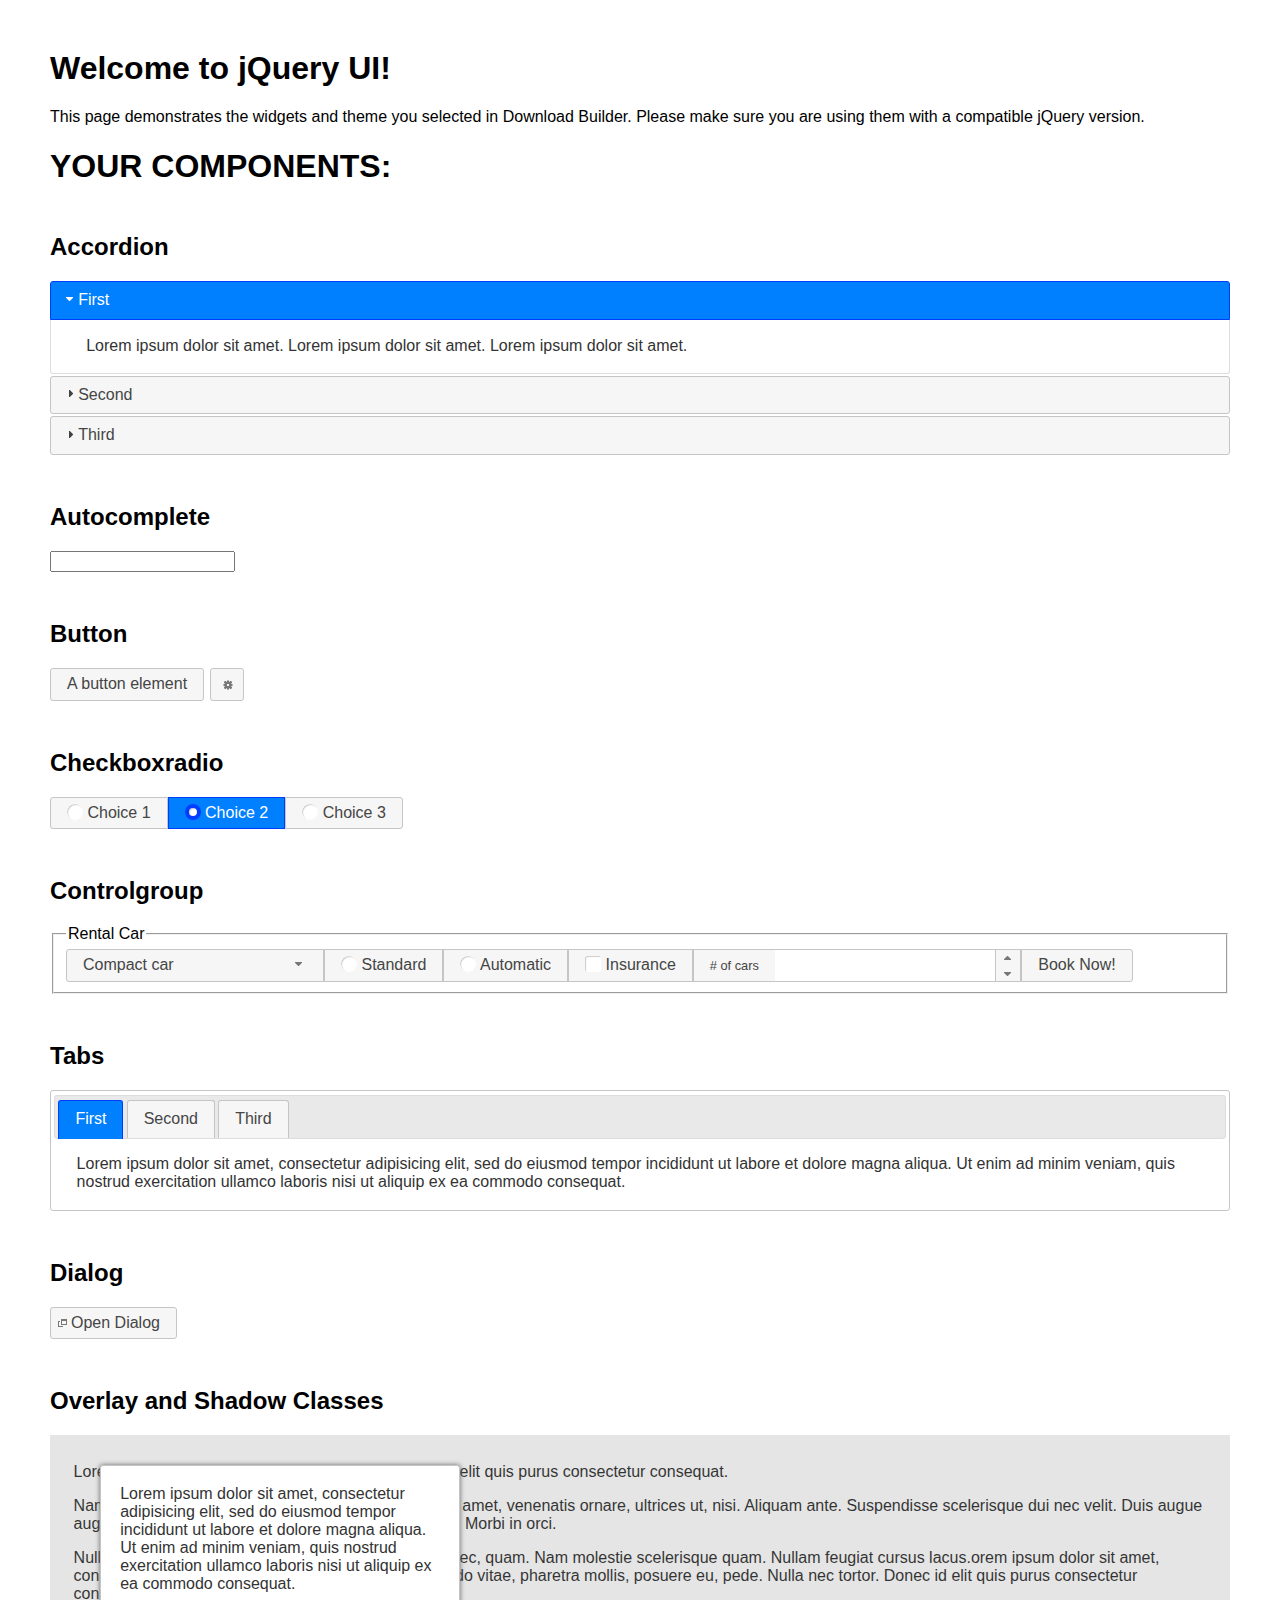
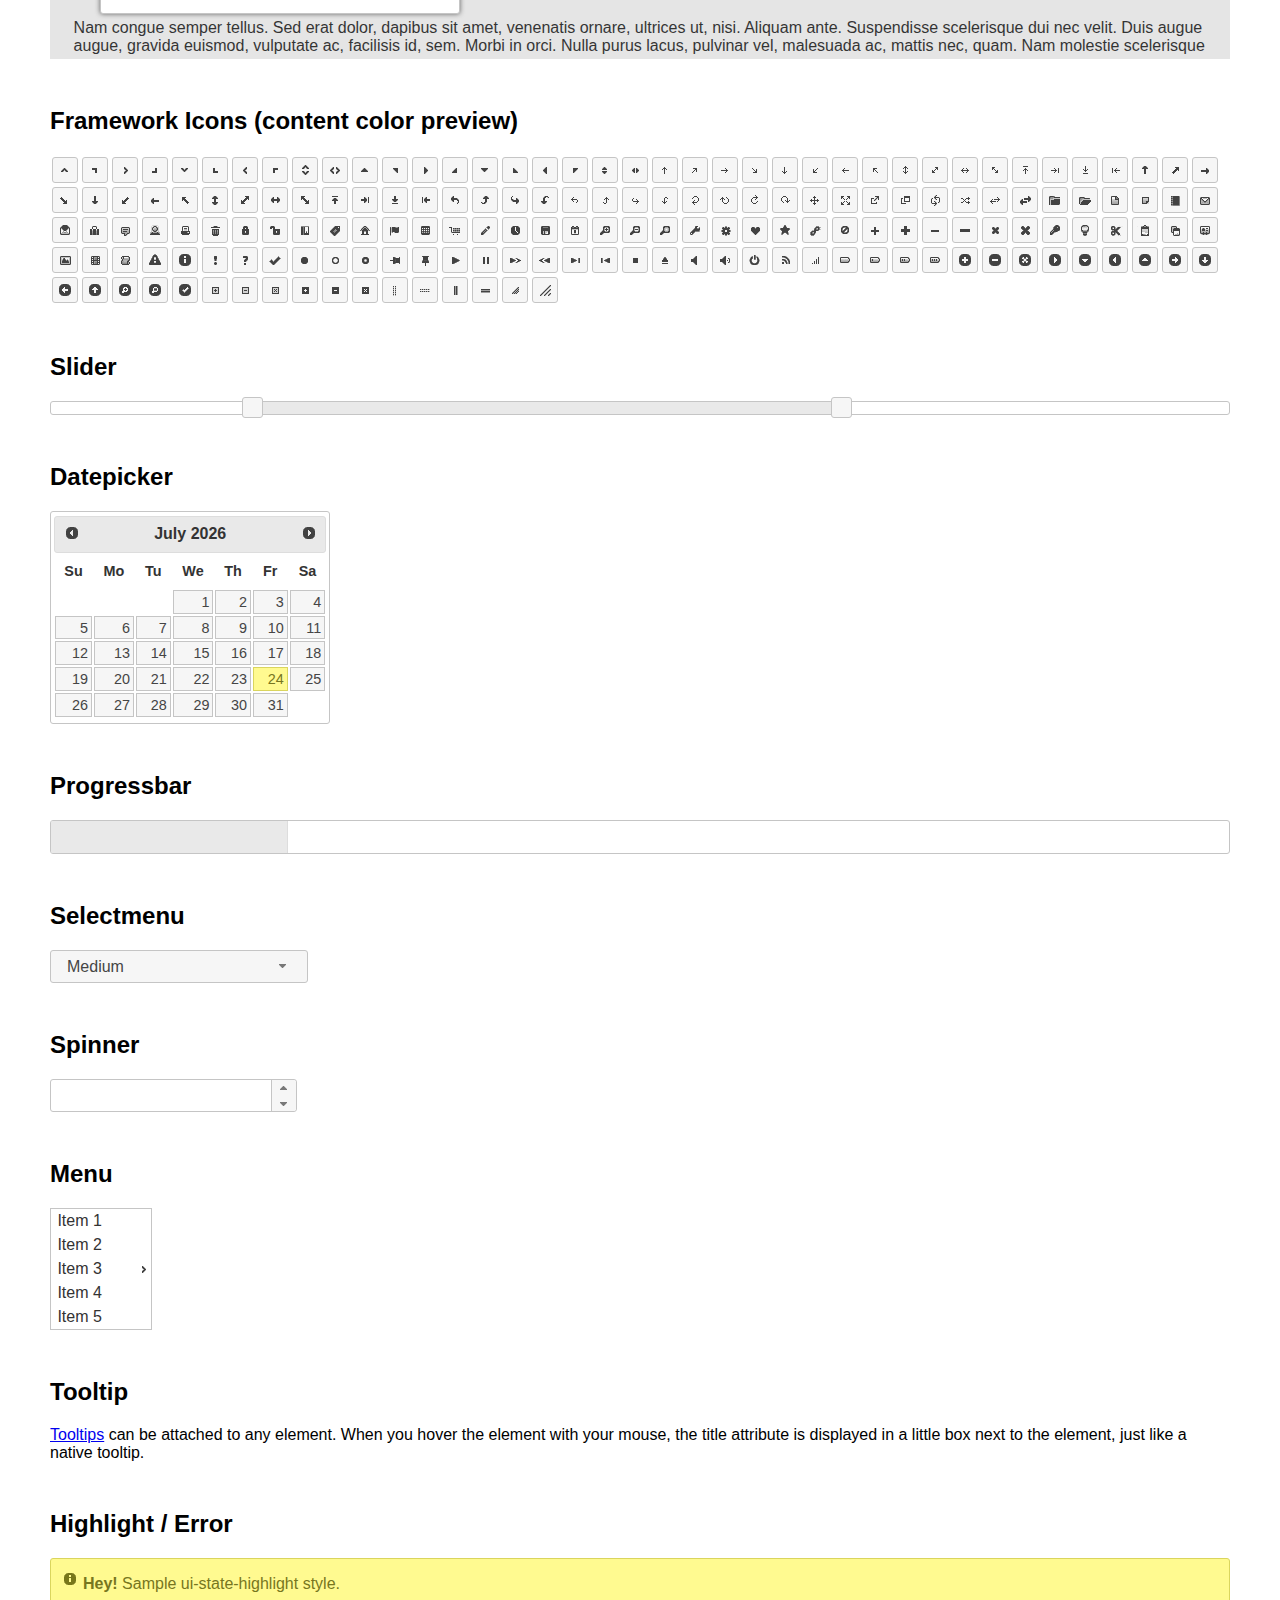
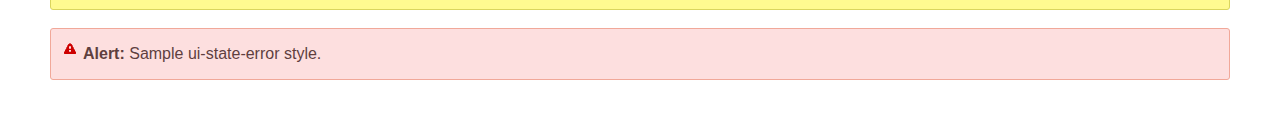
<file: jqGrid/css/jquery-ui-1.12.1.custom/index.html>
<!doctype html>
<html lang="us">
<head>
	<meta charset="utf-8">
	<title>jQuery UI Example Page</title>
	<link href="jquery-ui.css" rel="stylesheet">
	<style>
	body{
		font-family: "Trebuchet MS", sans-serif;
		margin: 50px;
	}
	.demoHeaders {
		margin-top: 2em;
	}
	#dialog-link {
		padding: .4em 1em .4em 20px;
		text-decoration: none;
		position: relative;
	}
	#dialog-link span.ui-icon {
		margin: 0 5px 0 0;
		position: absolute;
		left: .2em;
		top: 50%;
		margin-top: -8px;
	}
	#icons {
		margin: 0;
		padding: 0;
	}
	#icons li {
		margin: 2px;
		position: relative;
		padding: 4px 0;
		cursor: pointer;
		float: left;
		list-style: none;
	}
	#icons span.ui-icon {
		float: left;
		margin: 0 4px;
	}
	.fakewindowcontain .ui-widget-overlay {
		position: absolute;
	}
	select {
		width: 200px;
	}
	</style>
</head>
<body>

<h1>Welcome to jQuery UI!</h1>

<div class="ui-widget">
	<p>This page demonstrates the widgets and theme you selected in Download Builder. Please make sure you are using them with a compatible jQuery version.</p>
</div>

<h1>YOUR COMPONENTS:</h1>

<!-- Accordion -->
<h2 class="demoHeaders">Accordion</h2>
<div id="accordion">
	<h3>First</h3>
	<div>Lorem ipsum dolor sit amet. Lorem ipsum dolor sit amet. Lorem ipsum dolor sit amet.</div>
	<h3>Second</h3>
	<div>Phasellus mattis tincidunt nibh.</div>
	<h3>Third</h3>
	<div>Nam dui erat, auctor a, dignissim quis.</div>
</div>

<!-- Autocomplete -->
<h2 class="demoHeaders">Autocomplete</h2>
<div>
	<input id="autocomplete" title="type &quot;a&quot;">
</div>

<!-- Button -->
<h2 class="demoHeaders">Button</h2>
<button id="button">A button element</button>
<button id="button-icon">An icon-only button</button>

<!-- Checkboxradio -->
<h2 class="demoHeaders">Checkboxradio</h2>
<form style="margin-top: 1em;">
	<div id="radioset">
		<input type="radio" id="radio1" name="radio"><label for="radio1">Choice 1</label>
		<input type="radio" id="radio2" name="radio" checked="checked"><label for="radio2">Choice 2</label>
		<input type="radio" id="radio3" name="radio"><label for="radio3">Choice 3</label>
	</div>
</form>

<!-- Controlgroup -->
<h2 class="demoHeaders">Controlgroup</h2>
<fieldset>
	<legend>Rental Car</legend>
	<div id="controlgroup">
		<select id="car-type">
			<option>Compact car</option>
			<option>Midsize car</option>
			<option>Full size car</option>
			<option>SUV</option>
			<option>Luxury</option>
			<option>Truck</option>
			<option>Van</option>
		</select>
		<label for="transmission-standard">Standard</label>
		<input type="radio" name="transmission" id="transmission-standard">
		<label for="transmission-automatic">Automatic</label>
		<input type="radio" name="transmission" id="transmission-automatic">
		<label for="insurance">Insurance</label>
		<input type="checkbox" name="insurance" id="insurance">
		<label for="horizontal-spinner" class="ui-controlgroup-label"># of cars</label>
		<input id="horizontal-spinner" class="ui-spinner-input">
		<button>Book Now!</button>
	</div>
</fieldset>

<!-- Tabs -->
<h2 class="demoHeaders">Tabs</h2>
<div id="tabs">
	<ul>
		<li><a href="#tabs-1">First</a></li>
		<li><a href="#tabs-2">Second</a></li>
		<li><a href="#tabs-3">Third</a></li>
	</ul>
	<div id="tabs-1">Lorem ipsum dolor sit amet, consectetur adipisicing elit, sed do eiusmod tempor incididunt ut labore et dolore magna aliqua. Ut enim ad minim veniam, quis nostrud exercitation ullamco laboris nisi ut aliquip ex ea commodo consequat.</div>
	<div id="tabs-2">Phasellus mattis tincidunt nibh. Cras orci urna, blandit id, pretium vel, aliquet ornare, felis. Maecenas scelerisque sem non nisl. Fusce sed lorem in enim dictum bibendum.</div>
	<div id="tabs-3">Nam dui erat, auctor a, dignissim quis, sollicitudin eu, felis. Pellentesque nisi urna, interdum eget, sagittis et, consequat vestibulum, lacus. Mauris porttitor ullamcorper augue.</div>
</div>

<h2 class="demoHeaders">Dialog</h2>
<p>
	<button id="dialog-link" class="ui-button ui-corner-all ui-widget">
		<span class="ui-icon ui-icon-newwin"></span>Open Dialog
	</button>
</p>

<h2 class="demoHeaders">Overlay and Shadow Classes</h2>
<div style="position: relative; width: 96%; height: 200px; padding:1% 2%; overflow:hidden;" class="fakewindowcontain">
	<p>Lorem ipsum dolor sit amet,  Nulla nec tortor. Donec id elit quis purus consectetur consequat. </p><p>Nam congue semper tellus. Sed erat dolor, dapibus sit amet, venenatis ornare, ultrices ut, nisi. Aliquam ante. Suspendisse scelerisque dui nec velit. Duis augue augue, gravida euismod, vulputate ac, facilisis id, sem. Morbi in orci. </p><p>Nulla purus lacus, pulvinar vel, malesuada ac, mattis nec, quam. Nam molestie scelerisque quam. Nullam feugiat cursus lacus.orem ipsum dolor sit amet, consectetur adipiscing elit. Donec libero risus, commodo vitae, pharetra mollis, posuere eu, pede. Nulla nec tortor. Donec id elit quis purus consectetur consequat. </p><p>Nam congue semper tellus. Sed erat dolor, dapibus sit amet, venenatis ornare, ultrices ut, nisi. Aliquam ante. Suspendisse scelerisque dui nec velit. Duis augue augue, gravida euismod, vulputate ac, facilisis id, sem. Morbi in orci. Nulla purus lacus, pulvinar vel, malesuada ac, mattis nec, quam. Nam molestie scelerisque quam. </p><p>Nullam feugiat cursus lacus.orem ipsum dolor sit amet, consectetur adipiscing elit. Donec libero risus, commodo vitae, pharetra mollis, posuere eu, pede. Nulla nec tortor. Donec id elit quis purus consectetur consequat. Nam congue semper tellus. Sed erat dolor, dapibus sit amet, venenatis ornare, ultrices ut, nisi. Aliquam ante. </p><p>Suspendisse scelerisque dui nec velit. Duis augue augue, gravida euismod, vulputate ac, facilisis id, sem. Morbi in orci. Nulla purus lacus, pulvinar vel, malesuada ac, mattis nec, quam. Nam molestie scelerisque quam. Nullam feugiat cursus lacus.orem ipsum dolor sit amet, consectetur adipiscing elit. Donec libero risus, commodo vitae, pharetra mollis, posuere eu, pede. Nulla nec tortor. Donec id elit quis purus consectetur consequat. Nam congue semper tellus. Sed erat dolor, dapibus sit amet, venenatis ornare, ultrices ut, nisi. </p>

	<!-- ui-dialog -->
	<div class="ui-widget-overlay ui-front"></div>
	<div style="position: absolute; width: 320px; left: 50px; top: 30px; padding: 1.2em" class="ui-widget ui-front ui-widget-content ui-corner-all ui-widget-shadow">
		Lorem ipsum dolor sit amet, consectetur adipisicing elit, sed do eiusmod tempor incididunt ut labore et dolore magna aliqua. Ut enim ad minim veniam, quis nostrud exercitation ullamco laboris nisi ut aliquip ex ea commodo consequat.
	</div>

</div>

<!-- ui-dialog -->
<div id="dialog" title="Dialog Title">
	<p>Lorem ipsum dolor sit amet, consectetur adipisicing elit, sed do eiusmod tempor incididunt ut labore et dolore magna aliqua. Ut enim ad minim veniam, quis nostrud exercitation ullamco laboris nisi ut aliquip ex ea commodo consequat.</p>
</div>


<h2 class="demoHeaders">Framework Icons (content color preview)</h2>
<ul id="icons" class="ui-widget ui-helper-clearfix">
	<li class="ui-state-default ui-corner-all" title=".ui-icon-caret-1-n"><span class="ui-icon ui-icon-caret-1-n"></span></li>
	<li class="ui-state-default ui-corner-all" title=".ui-icon-caret-1-ne"><span class="ui-icon ui-icon-caret-1-ne"></span></li>
	<li class="ui-state-default ui-corner-all" title=".ui-icon-caret-1-e"><span class="ui-icon ui-icon-caret-1-e"></span></li>
	<li class="ui-state-default ui-corner-all" title=".ui-icon-caret-1-se"><span class="ui-icon ui-icon-caret-1-se"></span></li>
	<li class="ui-state-default ui-corner-all" title=".ui-icon-caret-1-s"><span class="ui-icon ui-icon-caret-1-s"></span></li>
	<li class="ui-state-default ui-corner-all" title=".ui-icon-caret-1-sw"><span class="ui-icon ui-icon-caret-1-sw"></span></li>
	<li class="ui-state-default ui-corner-all" title=".ui-icon-caret-1-w"><span class="ui-icon ui-icon-caret-1-w"></span></li>
	<li class="ui-state-default ui-corner-all" title=".ui-icon-caret-1-nw"><span class="ui-icon ui-icon-caret-1-nw"></span></li>
	<li class="ui-state-default ui-corner-all" title=".ui-icon-caret-2-n-s"><span class="ui-icon ui-icon-caret-2-n-s"></span></li>
	<li class="ui-state-default ui-corner-all" title=".ui-icon-caret-2-e-w"><span class="ui-icon ui-icon-caret-2-e-w"></span></li>
	<li class="ui-state-default ui-corner-all" title=".ui-icon-triangle-1-n"><span class="ui-icon ui-icon-triangle-1-n"></span></li>
	<li class="ui-state-default ui-corner-all" title=".ui-icon-triangle-1-ne"><span class="ui-icon ui-icon-triangle-1-ne"></span></li>
	<li class="ui-state-default ui-corner-all" title=".ui-icon-triangle-1-e"><span class="ui-icon ui-icon-triangle-1-e"></span></li>
	<li class="ui-state-default ui-corner-all" title=".ui-icon-triangle-1-se"><span class="ui-icon ui-icon-triangle-1-se"></span></li>
	<li class="ui-state-default ui-corner-all" title=".ui-icon-triangle-1-s"><span class="ui-icon ui-icon-triangle-1-s"></span></li>
	<li class="ui-state-default ui-corner-all" title=".ui-icon-triangle-1-sw"><span class="ui-icon ui-icon-triangle-1-sw"></span></li>
	<li class="ui-state-default ui-corner-all" title=".ui-icon-triangle-1-w"><span class="ui-icon ui-icon-triangle-1-w"></span></li>
	<li class="ui-state-default ui-corner-all" title=".ui-icon-triangle-1-nw"><span class="ui-icon ui-icon-triangle-1-nw"></span></li>
	<li class="ui-state-default ui-corner-all" title=".ui-icon-triangle-2-n-s"><span class="ui-icon ui-icon-triangle-2-n-s"></span></li>
	<li class="ui-state-default ui-corner-all" title=".ui-icon-triangle-2-e-w"><span class="ui-icon ui-icon-triangle-2-e-w"></span></li>
	<li class="ui-state-default ui-corner-all" title=".ui-icon-arrow-1-n"><span class="ui-icon ui-icon-arrow-1-n"></span></li>
	<li class="ui-state-default ui-corner-all" title=".ui-icon-arrow-1-ne"><span class="ui-icon ui-icon-arrow-1-ne"></span></li>
	<li class="ui-state-default ui-corner-all" title=".ui-icon-arrow-1-e"><span class="ui-icon ui-icon-arrow-1-e"></span></li>
	<li class="ui-state-default ui-corner-all" title=".ui-icon-arrow-1-se"><span class="ui-icon ui-icon-arrow-1-se"></span></li>
	<li class="ui-state-default ui-corner-all" title=".ui-icon-arrow-1-s"><span class="ui-icon ui-icon-arrow-1-s"></span></li>
	<li class="ui-state-default ui-corner-all" title=".ui-icon-arrow-1-sw"><span class="ui-icon ui-icon-arrow-1-sw"></span></li>
	<li class="ui-state-default ui-corner-all" title=".ui-icon-arrow-1-w"><span class="ui-icon ui-icon-arrow-1-w"></span></li>
	<li class="ui-state-default ui-corner-all" title=".ui-icon-arrow-1-nw"><span class="ui-icon ui-icon-arrow-1-nw"></span></li>
	<li class="ui-state-default ui-corner-all" title=".ui-icon-arrow-2-n-s"><span class="ui-icon ui-icon-arrow-2-n-s"></span></li>
	<li class="ui-state-default ui-corner-all" title=".ui-icon-arrow-2-ne-sw"><span class="ui-icon ui-icon-arrow-2-ne-sw"></span></li>
	<li class="ui-state-default ui-corner-all" title=".ui-icon-arrow-2-e-w"><span class="ui-icon ui-icon-arrow-2-e-w"></span></li>
	<li class="ui-state-default ui-corner-all" title=".ui-icon-arrow-2-se-nw"><span class="ui-icon ui-icon-arrow-2-se-nw"></span></li>
	<li class="ui-state-default ui-corner-all" title=".ui-icon-arrowstop-1-n"><span class="ui-icon ui-icon-arrowstop-1-n"></span></li>
	<li class="ui-state-default ui-corner-all" title=".ui-icon-arrowstop-1-e"><span class="ui-icon ui-icon-arrowstop-1-e"></span></li>
	<li class="ui-state-default ui-corner-all" title=".ui-icon-arrowstop-1-s"><span class="ui-icon ui-icon-arrowstop-1-s"></span></li>
	<li class="ui-state-default ui-corner-all" title=".ui-icon-arrowstop-1-w"><span class="ui-icon ui-icon-arrowstop-1-w"></span></li>
	<li class="ui-state-default ui-corner-all" title=".ui-icon-arrowthick-1-n"><span class="ui-icon ui-icon-arrowthick-1-n"></span></li>
	<li class="ui-state-default ui-corner-all" title=".ui-icon-arrowthick-1-ne"><span class="ui-icon ui-icon-arrowthick-1-ne"></span></li>
	<li class="ui-state-default ui-corner-all" title=".ui-icon-arrowthick-1-e"><span class="ui-icon ui-icon-arrowthick-1-e"></span></li>
	<li class="ui-state-default ui-corner-all" title=".ui-icon-arrowthick-1-se"><span class="ui-icon ui-icon-arrowthick-1-se"></span></li>
	<li class="ui-state-default ui-corner-all" title=".ui-icon-arrowthick-1-s"><span class="ui-icon ui-icon-arrowthick-1-s"></span></li>
	<li class="ui-state-default ui-corner-all" title=".ui-icon-arrowthick-1-sw"><span class="ui-icon ui-icon-arrowthick-1-sw"></span></li>
	<li class="ui-state-default ui-corner-all" title=".ui-icon-arrowthick-1-w"><span class="ui-icon ui-icon-arrowthick-1-w"></span></li>
	<li class="ui-state-default ui-corner-all" title=".ui-icon-arrowthick-1-nw"><span class="ui-icon ui-icon-arrowthick-1-nw"></span></li>
	<li class="ui-state-default ui-corner-all" title=".ui-icon-arrowthick-2-n-s"><span class="ui-icon ui-icon-arrowthick-2-n-s"></span></li>
	<li class="ui-state-default ui-corner-all" title=".ui-icon-arrowthick-2-ne-sw"><span class="ui-icon ui-icon-arrowthick-2-ne-sw"></span></li>
	<li class="ui-state-default ui-corner-all" title=".ui-icon-arrowthick-2-e-w"><span class="ui-icon ui-icon-arrowthick-2-e-w"></span></li>
	<li class="ui-state-default ui-corner-all" title=".ui-icon-arrowthick-2-se-nw"><span class="ui-icon ui-icon-arrowthick-2-se-nw"></span></li>
	<li class="ui-state-default ui-corner-all" title=".ui-icon-arrowthickstop-1-n"><span class="ui-icon ui-icon-arrowthickstop-1-n"></span></li>
	<li class="ui-state-default ui-corner-all" title=".ui-icon-arrowthickstop-1-e"><span class="ui-icon ui-icon-arrowthickstop-1-e"></span></li>
	<li class="ui-state-default ui-corner-all" title=".ui-icon-arrowthickstop-1-s"><span class="ui-icon ui-icon-arrowthickstop-1-s"></span></li>
	<li class="ui-state-default ui-corner-all" title=".ui-icon-arrowthickstop-1-w"><span class="ui-icon ui-icon-arrowthickstop-1-w"></span></li>
	<li class="ui-state-default ui-corner-all" title=".ui-icon-arrowreturnthick-1-w"><span class="ui-icon ui-icon-arrowreturnthick-1-w"></span></li>
	<li class="ui-state-default ui-corner-all" title=".ui-icon-arrowreturnthick-1-n"><span class="ui-icon ui-icon-arrowreturnthick-1-n"></span></li>
	<li class="ui-state-default ui-corner-all" title=".ui-icon-arrowreturnthick-1-e"><span class="ui-icon ui-icon-arrowreturnthick-1-e"></span></li>
	<li class="ui-state-default ui-corner-all" title=".ui-icon-arrowreturnthick-1-s"><span class="ui-icon ui-icon-arrowreturnthick-1-s"></span></li>
	<li class="ui-state-default ui-corner-all" title=".ui-icon-arrowreturn-1-w"><span class="ui-icon ui-icon-arrowreturn-1-w"></span></li>
	<li class="ui-state-default ui-corner-all" title=".ui-icon-arrowreturn-1-n"><span class="ui-icon ui-icon-arrowreturn-1-n"></span></li>
	<li class="ui-state-default ui-corner-all" title=".ui-icon-arrowreturn-1-e"><span class="ui-icon ui-icon-arrowreturn-1-e"></span></li>
	<li class="ui-state-default ui-corner-all" title=".ui-icon-arrowreturn-1-s"><span class="ui-icon ui-icon-arrowreturn-1-s"></span></li>
	<li class="ui-state-default ui-corner-all" title=".ui-icon-arrowrefresh-1-w"><span class="ui-icon ui-icon-arrowrefresh-1-w"></span></li>
	<li class="ui-state-default ui-corner-all" title=".ui-icon-arrowrefresh-1-n"><span class="ui-icon ui-icon-arrowrefresh-1-n"></span></li>
	<li class="ui-state-default ui-corner-all" title=".ui-icon-arrowrefresh-1-e"><span class="ui-icon ui-icon-arrowrefresh-1-e"></span></li>
	<li class="ui-state-default ui-corner-all" title=".ui-icon-arrowrefresh-1-s"><span class="ui-icon ui-icon-arrowrefresh-1-s"></span></li>
	<li class="ui-state-default ui-corner-all" title=".ui-icon-arrow-4"><span class="ui-icon ui-icon-arrow-4"></span></li>
	<li class="ui-state-default ui-corner-all" title=".ui-icon-arrow-4-diag"><span class="ui-icon ui-icon-arrow-4-diag"></span></li>
	<li class="ui-state-default ui-corner-all" title=".ui-icon-extlink"><span class="ui-icon ui-icon-extlink"></span></li>
	<li class="ui-state-default ui-corner-all" title=".ui-icon-newwin"><span class="ui-icon ui-icon-newwin"></span></li>
	<li class="ui-state-default ui-corner-all" title=".ui-icon-refresh"><span class="ui-icon ui-icon-refresh"></span></li>
	<li class="ui-state-default ui-corner-all" title=".ui-icon-shuffle"><span class="ui-icon ui-icon-shuffle"></span></li>
	<li class="ui-state-default ui-corner-all" title=".ui-icon-transfer-e-w"><span class="ui-icon ui-icon-transfer-e-w"></span></li>
	<li class="ui-state-default ui-corner-all" title=".ui-icon-transferthick-e-w"><span class="ui-icon ui-icon-transferthick-e-w"></span></li>
	<li class="ui-state-default ui-corner-all" title=".ui-icon-folder-collapsed"><span class="ui-icon ui-icon-folder-collapsed"></span></li>
	<li class="ui-state-default ui-corner-all" title=".ui-icon-folder-open"><span class="ui-icon ui-icon-folder-open"></span></li>
	<li class="ui-state-default ui-corner-all" title=".ui-icon-document"><span class="ui-icon ui-icon-document"></span></li>
	<li class="ui-state-default ui-corner-all" title=".ui-icon-document-b"><span class="ui-icon ui-icon-document-b"></span></li>
	<li class="ui-state-default ui-corner-all" title=".ui-icon-note"><span class="ui-icon ui-icon-note"></span></li>
	<li class="ui-state-default ui-corner-all" title=".ui-icon-mail-closed"><span class="ui-icon ui-icon-mail-closed"></span></li>
	<li class="ui-state-default ui-corner-all" title=".ui-icon-mail-open"><span class="ui-icon ui-icon-mail-open"></span></li>
	<li class="ui-state-default ui-corner-all" title=".ui-icon-suitcase"><span class="ui-icon ui-icon-suitcase"></span></li>
	<li class="ui-state-default ui-corner-all" title=".ui-icon-comment"><span class="ui-icon ui-icon-comment"></span></li>
	<li class="ui-state-default ui-corner-all" title=".ui-icon-person"><span class="ui-icon ui-icon-person"></span></li>
	<li class="ui-state-default ui-corner-all" title=".ui-icon-print"><span class="ui-icon ui-icon-print"></span></li>
	<li class="ui-state-default ui-corner-all" title=".ui-icon-trash"><span class="ui-icon ui-icon-trash"></span></li>
	<li class="ui-state-default ui-corner-all" title=".ui-icon-locked"><span class="ui-icon ui-icon-locked"></span></li>
	<li class="ui-state-default ui-corner-all" title=".ui-icon-unlocked"><span class="ui-icon ui-icon-unlocked"></span></li>
	<li class="ui-state-default ui-corner-all" title=".ui-icon-bookmark"><span class="ui-icon ui-icon-bookmark"></span></li>
	<li class="ui-state-default ui-corner-all" title=".ui-icon-tag"><span class="ui-icon ui-icon-tag"></span></li>
	<li class="ui-state-default ui-corner-all" title=".ui-icon-home"><span class="ui-icon ui-icon-home"></span></li>
	<li class="ui-state-default ui-corner-all" title=".ui-icon-flag"><span class="ui-icon ui-icon-flag"></span></li>
	<li class="ui-state-default ui-corner-all" title=".ui-icon-calculator"><span class="ui-icon ui-icon-calculator"></span></li>
	<li class="ui-state-default ui-corner-all" title=".ui-icon-cart"><span class="ui-icon ui-icon-cart"></span></li>
	<li class="ui-state-default ui-corner-all" title=".ui-icon-pencil"><span class="ui-icon ui-icon-pencil"></span></li>
	<li class="ui-state-default ui-corner-all" title=".ui-icon-clock"><span class="ui-icon ui-icon-clock"></span></li>
	<li class="ui-state-default ui-corner-all" title=".ui-icon-disk"><span class="ui-icon ui-icon-disk"></span></li>
	<li class="ui-state-default ui-corner-all" title=".ui-icon-calendar"><span class="ui-icon ui-icon-calendar"></span></li>
	<li class="ui-state-default ui-corner-all" title=".ui-icon-zoomin"><span class="ui-icon ui-icon-zoomin"></span></li>
	<li class="ui-state-default ui-corner-all" title=".ui-icon-zoomout"><span class="ui-icon ui-icon-zoomout"></span></li>
	<li class="ui-state-default ui-corner-all" title=".ui-icon-search"><span class="ui-icon ui-icon-search"></span></li>
	<li class="ui-state-default ui-corner-all" title=".ui-icon-wrench"><span class="ui-icon ui-icon-wrench"></span></li>
	<li class="ui-state-default ui-corner-all" title=".ui-icon-gear"><span class="ui-icon ui-icon-gear"></span></li>
	<li class="ui-state-default ui-corner-all" title=".ui-icon-heart"><span class="ui-icon ui-icon-heart"></span></li>
	<li class="ui-state-default ui-corner-all" title=".ui-icon-star"><span class="ui-icon ui-icon-star"></span></li>
	<li class="ui-state-default ui-corner-all" title=".ui-icon-link"><span class="ui-icon ui-icon-link"></span></li>
	<li class="ui-state-default ui-corner-all" title=".ui-icon-cancel"><span class="ui-icon ui-icon-cancel"></span></li>
	<li class="ui-state-default ui-corner-all" title=".ui-icon-plus"><span class="ui-icon ui-icon-plus"></span></li>
	<li class="ui-state-default ui-corner-all" title=".ui-icon-plusthick"><span class="ui-icon ui-icon-plusthick"></span></li>
	<li class="ui-state-default ui-corner-all" title=".ui-icon-minus"><span class="ui-icon ui-icon-minus"></span></li>
	<li class="ui-state-default ui-corner-all" title=".ui-icon-minusthick"><span class="ui-icon ui-icon-minusthick"></span></li>
	<li class="ui-state-default ui-corner-all" title=".ui-icon-close"><span class="ui-icon ui-icon-close"></span></li>
	<li class="ui-state-default ui-corner-all" title=".ui-icon-closethick"><span class="ui-icon ui-icon-closethick"></span></li>
	<li class="ui-state-default ui-corner-all" title=".ui-icon-key"><span class="ui-icon ui-icon-key"></span></li>
	<li class="ui-state-default ui-corner-all" title=".ui-icon-lightbulb"><span class="ui-icon ui-icon-lightbulb"></span></li>
	<li class="ui-state-default ui-corner-all" title=".ui-icon-scissors"><span class="ui-icon ui-icon-scissors"></span></li>
	<li class="ui-state-default ui-corner-all" title=".ui-icon-clipboard"><span class="ui-icon ui-icon-clipboard"></span></li>
	<li class="ui-state-default ui-corner-all" title=".ui-icon-copy"><span class="ui-icon ui-icon-copy"></span></li>
	<li class="ui-state-default ui-corner-all" title=".ui-icon-contact"><span class="ui-icon ui-icon-contact"></span></li>
	<li class="ui-state-default ui-corner-all" title=".ui-icon-image"><span class="ui-icon ui-icon-image"></span></li>
	<li class="ui-state-default ui-corner-all" title=".ui-icon-video"><span class="ui-icon ui-icon-video"></span></li>
	<li class="ui-state-default ui-corner-all" title=".ui-icon-script"><span class="ui-icon ui-icon-script"></span></li>
	<li class="ui-state-default ui-corner-all" title=".ui-icon-alert"><span class="ui-icon ui-icon-alert"></span></li>
	<li class="ui-state-default ui-corner-all" title=".ui-icon-info"><span class="ui-icon ui-icon-info"></span></li>
	<li class="ui-state-default ui-corner-all" title=".ui-icon-notice"><span class="ui-icon ui-icon-notice"></span></li>
	<li class="ui-state-default ui-corner-all" title=".ui-icon-help"><span class="ui-icon ui-icon-help"></span></li>
	<li class="ui-state-default ui-corner-all" title=".ui-icon-check"><span class="ui-icon ui-icon-check"></span></li>
	<li class="ui-state-default ui-corner-all" title=".ui-icon-bullet"><span class="ui-icon ui-icon-bullet"></span></li>
	<li class="ui-state-default ui-corner-all" title=".ui-icon-radio-off"><span class="ui-icon ui-icon-radio-off"></span></li>
	<li class="ui-state-default ui-corner-all" title=".ui-icon-radio-on"><span class="ui-icon ui-icon-radio-on"></span></li>
	<li class="ui-state-default ui-corner-all" title=".ui-icon-pin-w"><span class="ui-icon ui-icon-pin-w"></span></li>
	<li class="ui-state-default ui-corner-all" title=".ui-icon-pin-s"><span class="ui-icon ui-icon-pin-s"></span></li>
	<li class="ui-state-default ui-corner-all" title=".ui-icon-play"><span class="ui-icon ui-icon-play"></span></li>
	<li class="ui-state-default ui-corner-all" title=".ui-icon-pause"><span class="ui-icon ui-icon-pause"></span></li>
	<li class="ui-state-default ui-corner-all" title=".ui-icon-seek-next"><span class="ui-icon ui-icon-seek-next"></span></li>
	<li class="ui-state-default ui-corner-all" title=".ui-icon-seek-prev"><span class="ui-icon ui-icon-seek-prev"></span></li>
	<li class="ui-state-default ui-corner-all" title=".ui-icon-seek-end"><span class="ui-icon ui-icon-seek-end"></span></li>
	<li class="ui-state-default ui-corner-all" title=".ui-icon-seek-first"><span class="ui-icon ui-icon-seek-first"></span></li>
	<li class="ui-state-default ui-corner-all" title=".ui-icon-stop"><span class="ui-icon ui-icon-stop"></span></li>
	<li class="ui-state-default ui-corner-all" title=".ui-icon-eject"><span class="ui-icon ui-icon-eject"></span></li>
	<li class="ui-state-default ui-corner-all" title=".ui-icon-volume-off"><span class="ui-icon ui-icon-volume-off"></span></li>
	<li class="ui-state-default ui-corner-all" title=".ui-icon-volume-on"><span class="ui-icon ui-icon-volume-on"></span></li>
	<li class="ui-state-default ui-corner-all" title=".ui-icon-power"><span class="ui-icon ui-icon-power"></span></li>
	<li class="ui-state-default ui-corner-all" title=".ui-icon-signal-diag"><span class="ui-icon ui-icon-signal-diag"></span></li>
	<li class="ui-state-default ui-corner-all" title=".ui-icon-signal"><span class="ui-icon ui-icon-signal"></span></li>
	<li class="ui-state-default ui-corner-all" title=".ui-icon-battery-0"><span class="ui-icon ui-icon-battery-0"></span></li>
	<li class="ui-state-default ui-corner-all" title=".ui-icon-battery-1"><span class="ui-icon ui-icon-battery-1"></span></li>
	<li class="ui-state-default ui-corner-all" title=".ui-icon-battery-2"><span class="ui-icon ui-icon-battery-2"></span></li>
	<li class="ui-state-default ui-corner-all" title=".ui-icon-battery-3"><span class="ui-icon ui-icon-battery-3"></span></li>
	<li class="ui-state-default ui-corner-all" title=".ui-icon-circle-plus"><span class="ui-icon ui-icon-circle-plus"></span></li>
	<li class="ui-state-default ui-corner-all" title=".ui-icon-circle-minus"><span class="ui-icon ui-icon-circle-minus"></span></li>
	<li class="ui-state-default ui-corner-all" title=".ui-icon-circle-close"><span class="ui-icon ui-icon-circle-close"></span></li>
	<li class="ui-state-default ui-corner-all" title=".ui-icon-circle-triangle-e"><span class="ui-icon ui-icon-circle-triangle-e"></span></li>
	<li class="ui-state-default ui-corner-all" title=".ui-icon-circle-triangle-s"><span class="ui-icon ui-icon-circle-triangle-s"></span></li>
	<li class="ui-state-default ui-corner-all" title=".ui-icon-circle-triangle-w"><span class="ui-icon ui-icon-circle-triangle-w"></span></li>
	<li class="ui-state-default ui-corner-all" title=".ui-icon-circle-triangle-n"><span class="ui-icon ui-icon-circle-triangle-n"></span></li>
	<li class="ui-state-default ui-corner-all" title=".ui-icon-circle-arrow-e"><span class="ui-icon ui-icon-circle-arrow-e"></span></li>
	<li class="ui-state-default ui-corner-all" title=".ui-icon-circle-arrow-s"><span class="ui-icon ui-icon-circle-arrow-s"></span></li>
	<li class="ui-state-default ui-corner-all" title=".ui-icon-circle-arrow-w"><span class="ui-icon ui-icon-circle-arrow-w"></span></li>
	<li class="ui-state-default ui-corner-all" title=".ui-icon-circle-arrow-n"><span class="ui-icon ui-icon-circle-arrow-n"></span></li>
	<li class="ui-state-default ui-corner-all" title=".ui-icon-circle-zoomin"><span class="ui-icon ui-icon-circle-zoomin"></span></li>
	<li class="ui-state-default ui-corner-all" title=".ui-icon-circle-zoomout"><span class="ui-icon ui-icon-circle-zoomout"></span></li>
	<li class="ui-state-default ui-corner-all" title=".ui-icon-circle-check"><span class="ui-icon ui-icon-circle-check"></span></li>
	<li class="ui-state-default ui-corner-all" title=".ui-icon-circlesmall-plus"><span class="ui-icon ui-icon-circlesmall-plus"></span></li>
	<li class="ui-state-default ui-corner-all" title=".ui-icon-circlesmall-minus"><span class="ui-icon ui-icon-circlesmall-minus"></span></li>
	<li class="ui-state-default ui-corner-all" title=".ui-icon-circlesmall-close"><span class="ui-icon ui-icon-circlesmall-close"></span></li>
	<li class="ui-state-default ui-corner-all" title=".ui-icon-squaresmall-plus"><span class="ui-icon ui-icon-squaresmall-plus"></span></li>
	<li class="ui-state-default ui-corner-all" title=".ui-icon-squaresmall-minus"><span class="ui-icon ui-icon-squaresmall-minus"></span></li>
	<li class="ui-state-default ui-corner-all" title=".ui-icon-squaresmall-close"><span class="ui-icon ui-icon-squaresmall-close"></span></li>
	<li class="ui-state-default ui-corner-all" title=".ui-icon-grip-dotted-vertical"><span class="ui-icon ui-icon-grip-dotted-vertical"></span></li>
	<li class="ui-state-default ui-corner-all" title=".ui-icon-grip-dotted-horizontal"><span class="ui-icon ui-icon-grip-dotted-horizontal"></span></li>
	<li class="ui-state-default ui-corner-all" title=".ui-icon-grip-solid-vertical"><span class="ui-icon ui-icon-grip-solid-vertical"></span></li>
	<li class="ui-state-default ui-corner-all" title=".ui-icon-grip-solid-horizontal"><span class="ui-icon ui-icon-grip-solid-horizontal"></span></li>
	<li class="ui-state-default ui-corner-all" title=".ui-icon-gripsmall-diagonal-se"><span class="ui-icon ui-icon-gripsmall-diagonal-se"></span></li>
	<li class="ui-state-default ui-corner-all" title=".ui-icon-grip-diagonal-se"><span class="ui-icon ui-icon-grip-diagonal-se"></span></li>
</ul>

<!-- Slider -->
<h2 class="demoHeaders">Slider</h2>
<div id="slider"></div>

<!-- Datepicker -->
<h2 class="demoHeaders">Datepicker</h2>
<div id="datepicker"></div>

<!-- Progressbar -->
<h2 class="demoHeaders">Progressbar</h2>
<div id="progressbar"></div>

<!-- Progressbar -->
<h2 class="demoHeaders">Selectmenu</h2>
<select id="selectmenu">
	<option>Slower</option>
	<option>Slow</option>
	<option selected="selected">Medium</option>
	<option>Fast</option>
	<option>Faster</option>
</select>

<!-- Spinner -->
<h2 class="demoHeaders">Spinner</h2>
<input id="spinner">

<!-- Menu -->
<h2 class="demoHeaders">Menu</h2>
<ul style="width:100px;" id="menu">
	<li><div>Item 1</div></li>
	<li><div>Item 2</div></li>
	<li><div>Item 3</div>
		<ul>
			<li><div>Item 3-1</div></li>
			<li><div>Item 3-2</div></li>
			<li><div>Item 3-3</div></li>
			<li><div>Item 3-4</div></li>
			<li><div>Item 3-5</div></li>
		</ul>
	</li>
	<li><div>Item 4</div></li>
	<li><div>Item 5</div></li>
</ul>

<!-- Tooltip -->
<h2 class="demoHeaders">Tooltip</h2>
<p id="tooltip">
	<a href="#" title="That&apos;s what this widget is">Tooltips</a> can be attached to any element. When you hover
the element with your mouse, the title attribute is displayed in a little box next to the element, just like a native tooltip.
</p>

<!-- Highlight / Error -->
<h2 class="demoHeaders">Highlight / Error</h2>
<div class="ui-widget">
	<div class="ui-state-highlight ui-corner-all" style="margin-top: 20px; padding: 0 .7em;">
		<p><span class="ui-icon ui-icon-info" style="float: left; margin-right: .3em;"></span>
		<strong>Hey!</strong> Sample ui-state-highlight style.</p>
	</div>
</div>
<br>
<div class="ui-widget">
	<div class="ui-state-error ui-corner-all" style="padding: 0 .7em;">
		<p><span class="ui-icon ui-icon-alert" style="float: left; margin-right: .3em;"></span>
		<strong>Alert:</strong> Sample ui-state-error style.</p>
	</div>
</div>

<script src="external/jquery/jquery.js"></script>
<script src="jquery-ui.js"></script>
<script>
$( "#accordion" ).accordion();

var availableTags = [
	"ActionScript",
	"AppleScript",
	"Asp",
	"BASIC",
	"C",
	"C++",
	"Clojure",
	"COBOL",
	"ColdFusion",
	"Erlang",
	"Fortran",
	"Groovy",
	"Haskell",
	"Java",
	"JavaScript",
	"Lisp",
	"Perl",
	"PHP",
	"Python",
	"Ruby",
	"Scala",
	"Scheme"
];
$( "#autocomplete" ).autocomplete({
	source: availableTags
});

$( "#button" ).button();
$( "#button-icon" ).button({
	icon: "ui-icon-gear",
	showLabel: false
});

$( "#radioset" ).buttonset();

$( "#controlgroup" ).controlgroup();

$( "#tabs" ).tabs();

$( "#dialog" ).dialog({
	autoOpen: false,
	width: 400,
	buttons: [
		{
			text: "Ok",
			click: function() {
				$( this ).dialog( "close" );
			}
		},
		{
			text: "Cancel",
			click: function() {
				$( this ).dialog( "close" );
			}
		}
	]
});

// Link to open the dialog
$( "#dialog-link" ).click(function( event ) {
	$( "#dialog" ).dialog( "open" );
	event.preventDefault();
});

$( "#datepicker" ).datepicker({
	inline: true
});

$( "#slider" ).slider({
	range: true,
	values: [ 17, 67 ]
});

$( "#progressbar" ).progressbar({
	value: 20
});

$( "#spinner" ).spinner();

$( "#menu" ).menu();

$( "#tooltip" ).tooltip();

$( "#selectmenu" ).selectmenu();

// Hover states on the static widgets
$( "#dialog-link, #icons li" ).hover(
	function() {
		$( this ).addClass( "ui-state-hover" );
	},
	function() {
		$( this ).removeClass( "ui-state-hover" );
	}
);
</script>
</body>
</html>
</file>
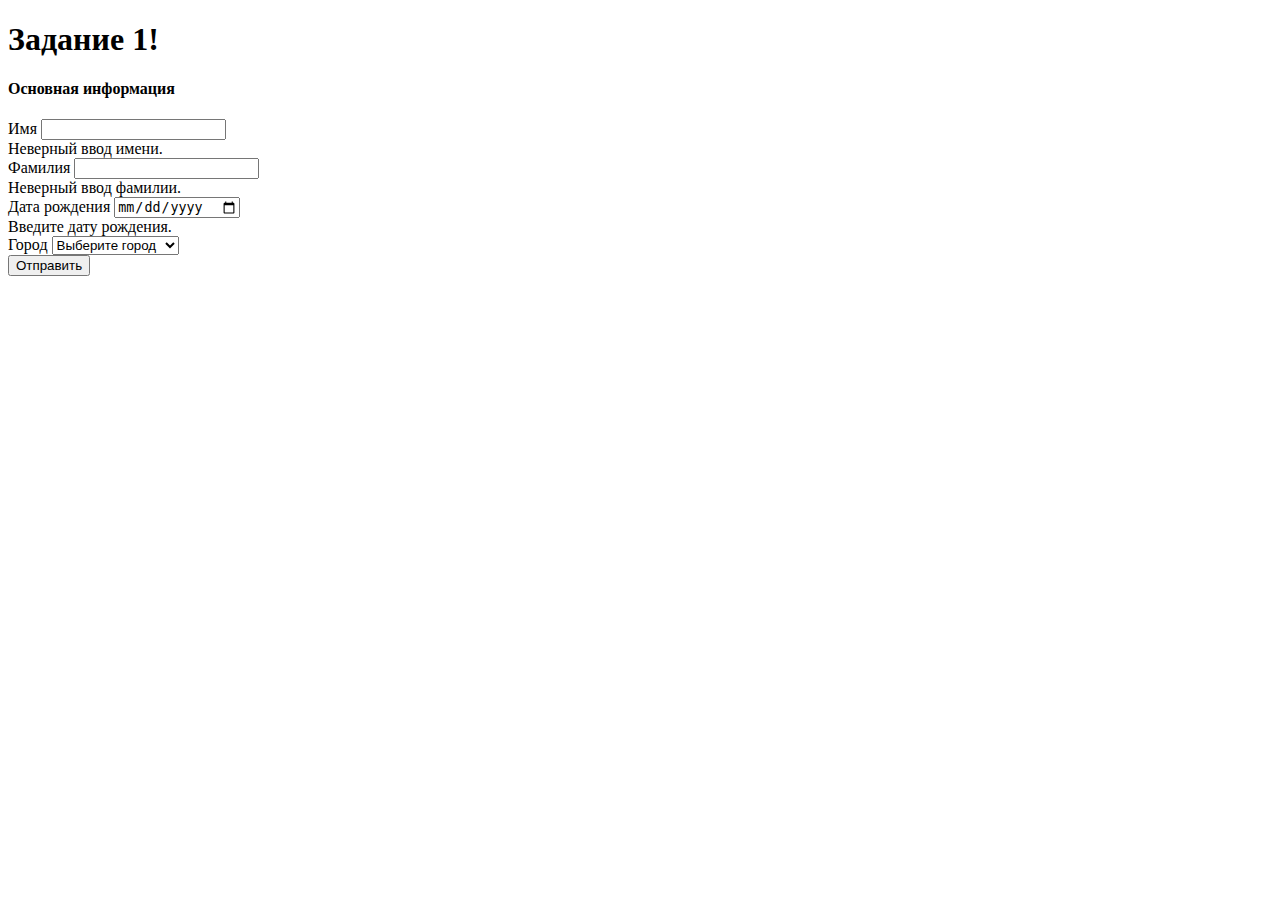
<file: HtmlPage_1.html>
﻿<!DOCTYPE html>
<html lang="ru">
<head>
    <meta charset="utf-8">
    <meta name="viewport" content="width=device-width, initial-scale=1, shrink-to-fit=no">
    <!-- Bootstrap CSS -->
    <link rel="stylesheet" href="https://cdn.jsdelivr.net/npm/bootstrap@4.5.3/dist/css/bootstrap.min.css" integrity="sha384-TX8t27EcRE3e/ihU7zmQxVncDAy5uIKz4rEkgIXeMed4M0jlfIDPvg6uqKI2xXr2" crossorigin="anonymous">
    <title>Первая страница!</title>
</head>
<body>
    <h1>Задание 1!</h1>
    <div class="col-md-8 order-md-1">
        <h4 class="mb-3">Основная информация</h4>
        <form class="needs-validation" novalidate>
            <div class=" mb-3">
                <label for="firstName">Имя</label>
                <input type="text" class="form-control" id="firstName" placeholder="" value="" required>
                <div class="invalid-feedback">
                    Неверный ввод имени.
                </div>
            </div>
            <div class=" mb-3">
                <label for="lastName">Фамилия</label>
                <input type="text" class="form-control" id="lastName" placeholder="" value="" required>
                <div class="invalid-feedback">
                    Неверный ввод фамилии.
                </div>
            </div>
            <div class="mb-3">
                <label for="date">Дата рождения</label>
                <input type="date" class="form-control" id="date" name="date" placeholder="Дата" required>
                <div class="invalid-feedback">
                    Введите дату рождения.
                </div>
            </div>
            <div class="seclectgorod">
                <label for="city">Город</label>
                <select class="mb-3 custom-select d-block w-100" id="country" required>
                    <option disabled selected>Выберите город</option>
                    <option>Москва</option>
                    <option>Санкт-Петербург</option>
                    <option>Казань</option>
                </select>
            </div>
            <button class="btn btn-primary btn-lg btn-block" type="submit">Отправить</button>

        </form>
    </div>
</body>
     <script src="JavaScript.js"></script></body>
</html>
</file>
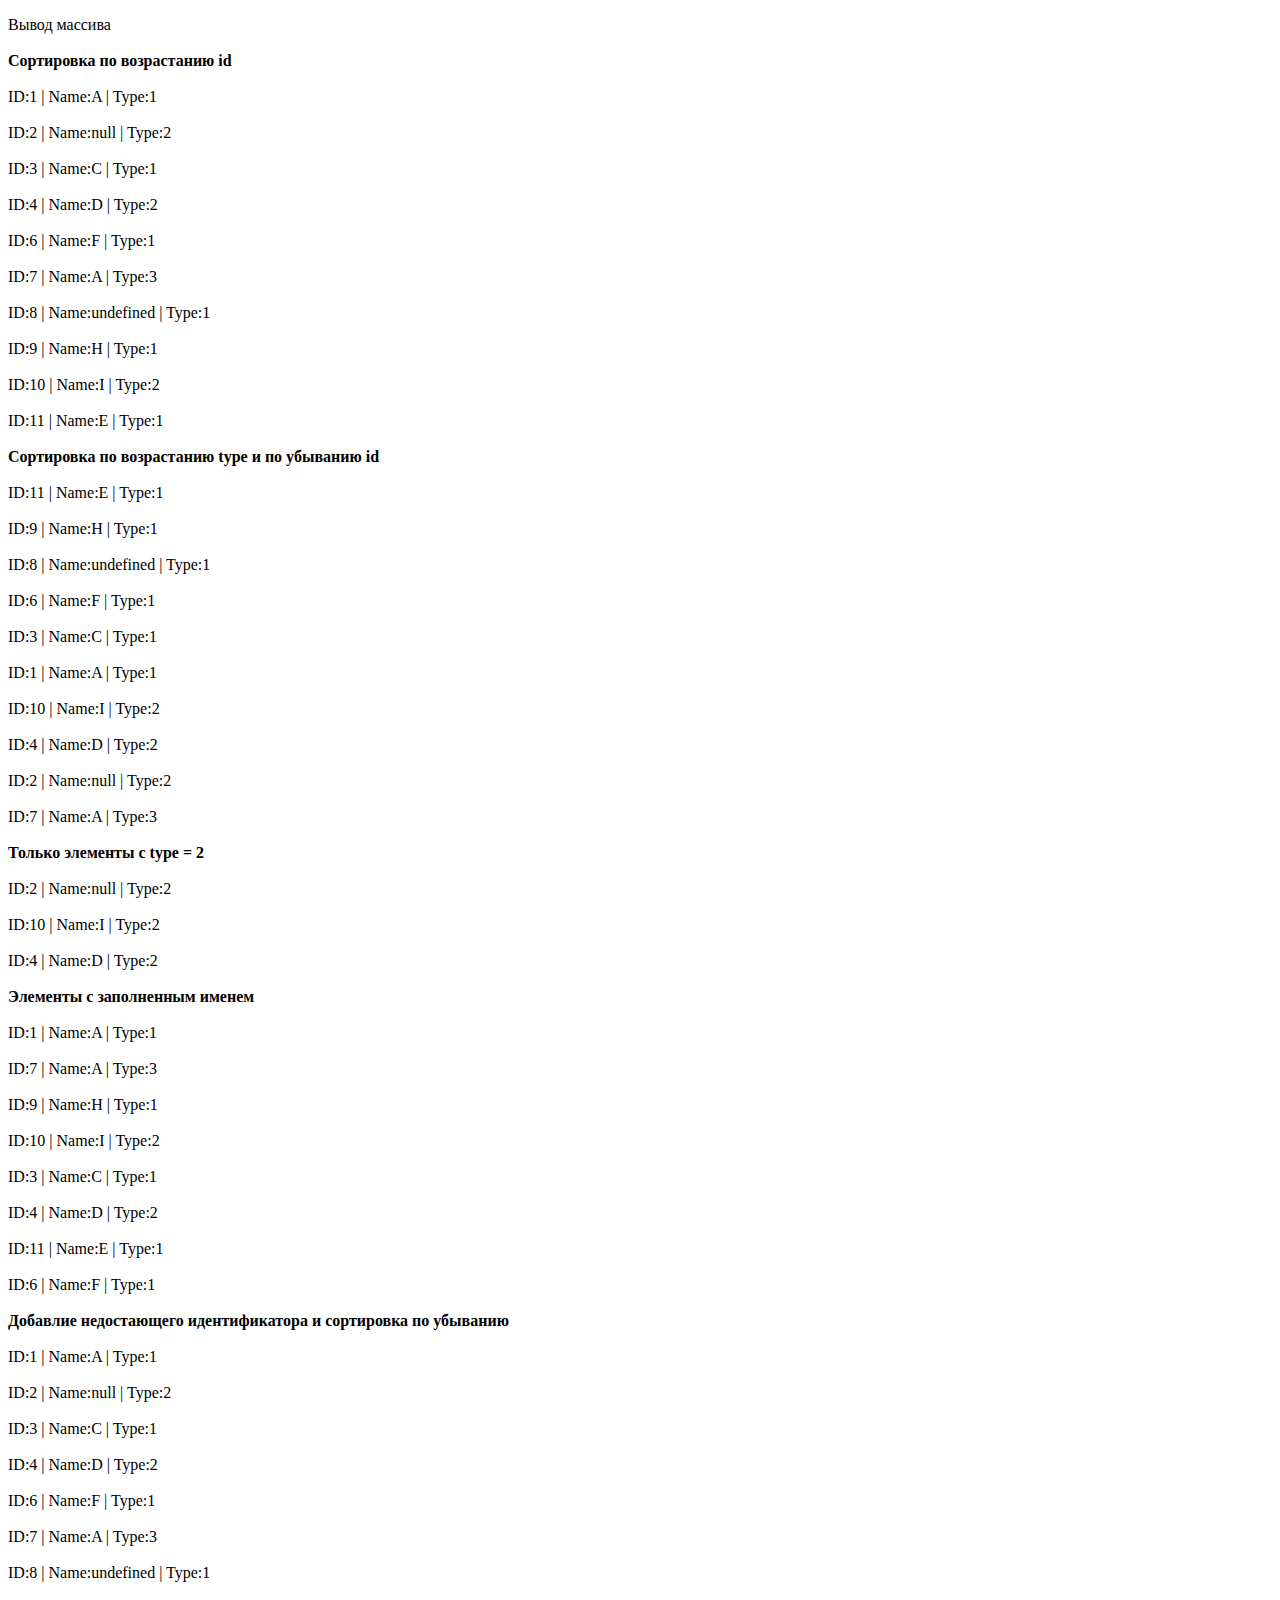
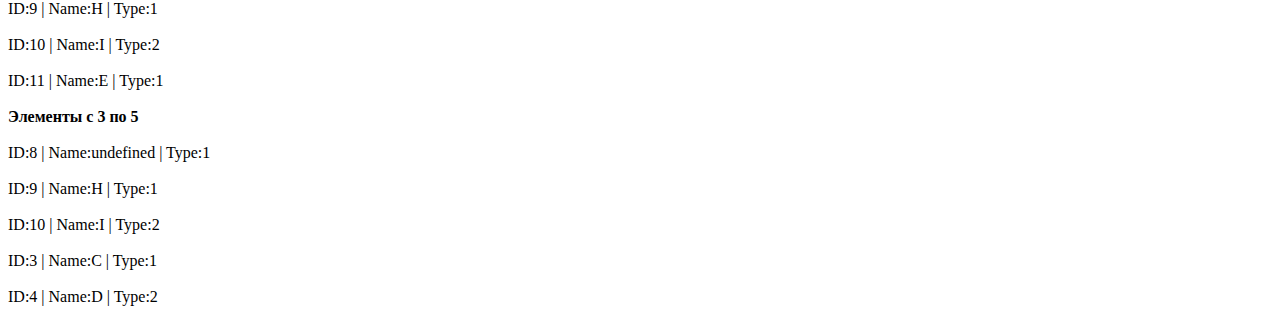
<file: indexMass.html>
﻿<!DOCTYPE html>
<html>
<head>
    <meta charset="utf-8" />
    <title></title>
</head>
<body>
    <div id="divMass">
        <p>Вывод массива</p>
    </div>
    <script src="javascript/collection.js"></script>
    <script src="javascript/scriptMass.js"></script>
</body>
</html>
</file>
